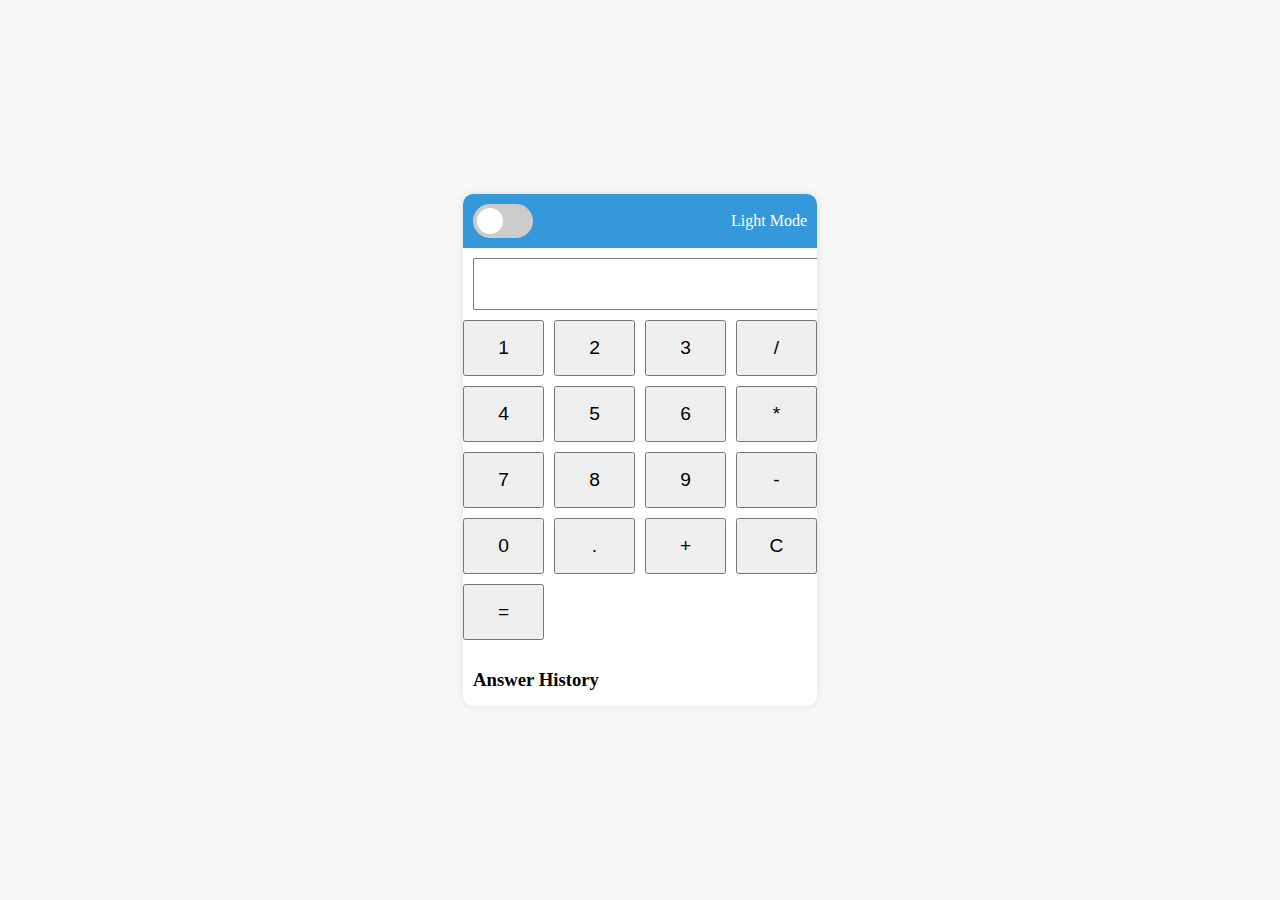
<file: calculator/index.html>
<!DOCTYPE html>
<html lang="en">
<head>
    <meta charset="UTF-8">
    <meta name="viewport" content="width=device-width, initial-scale=1.0">
    <link rel="stylesheet" href="style.css">
    <title>Calculator</title>
</head>
<body>
    <div class="calculator" id="calculator">
        <div class="header">
            <label class="switch">
                <input type="checkbox" id="modeToggle" onclick="toggleMode()">
                <span class="slider round"></span>
            </label>
            <span id="modeText">Light Mode</span>
        </div>
        <input type="text" id="display" readonly>
        <div class="buttons">
            <button onclick="appendToDisplay('1')">1</button>
            <button onclick="appendToDisplay('2')">2</button>
            <button onclick="appendToDisplay('3')">3</button>
            <button onclick="appendToDisplay('/')">/</button>
            <button onclick="appendToDisplay('4')">4</button>
            <button onclick="appendToDisplay('5')">5</button>
            <button onclick="appendToDisplay('6')">6</button>
            <button onclick="appendToDisplay('*')">*</button>
            <button onclick="appendToDisplay('7')">7</button>
            <button onclick="appendToDisplay('8')">8</button>
            <button onclick="appendToDisplay('9')">9</button>
            <button onclick="appendToDisplay('-')">-</button>
            <button onclick="appendToDisplay('0')">0</button>
            <button onclick="appendToDisplay('.')">.</button>
            <button onclick="appendToDisplay('+')">+</button>
            <button onclick="clearDisplay()">C</button>
            <button onclick="calculate()">=</button>
        </div>
        <div class="history">
            <h3>Answer History</h3>
            <ul id="historyList"></ul>
        </div>
    </div>
    <script src="script.js"></script>
</body>
</html>
</file>
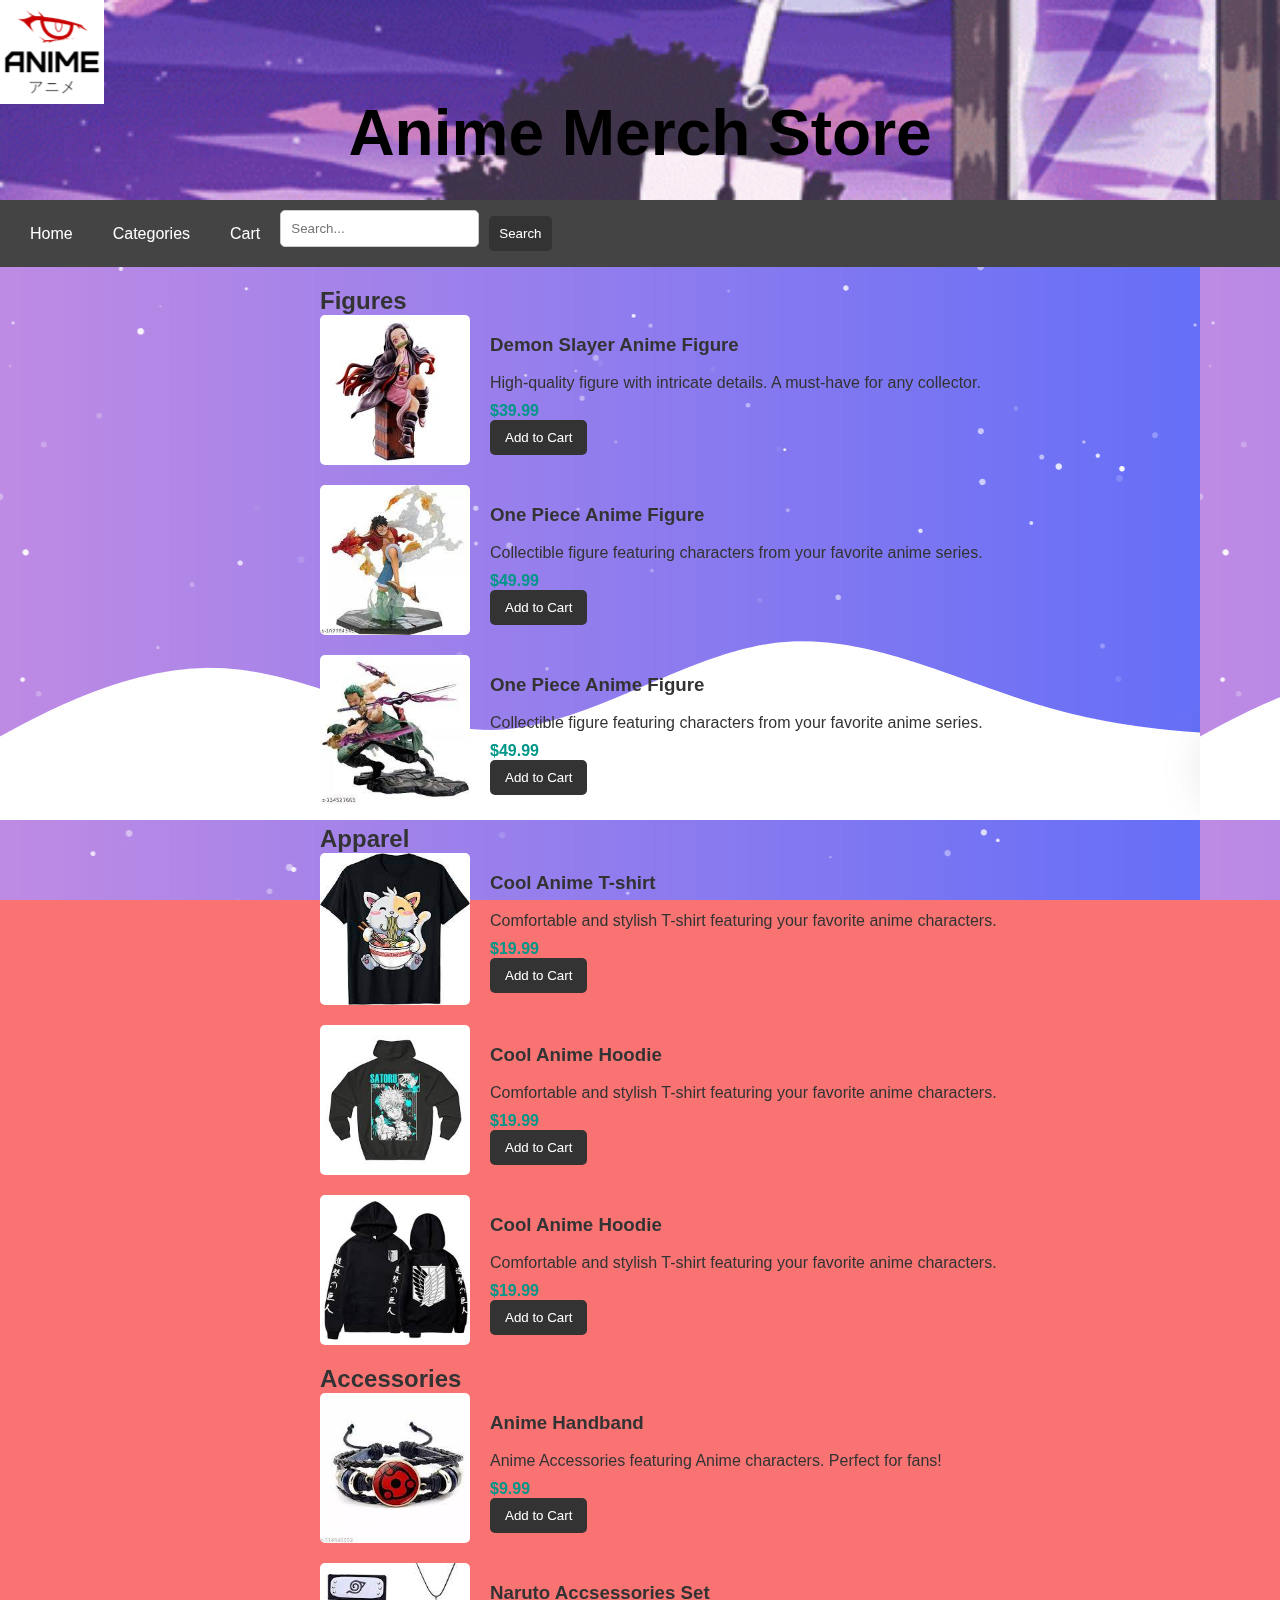
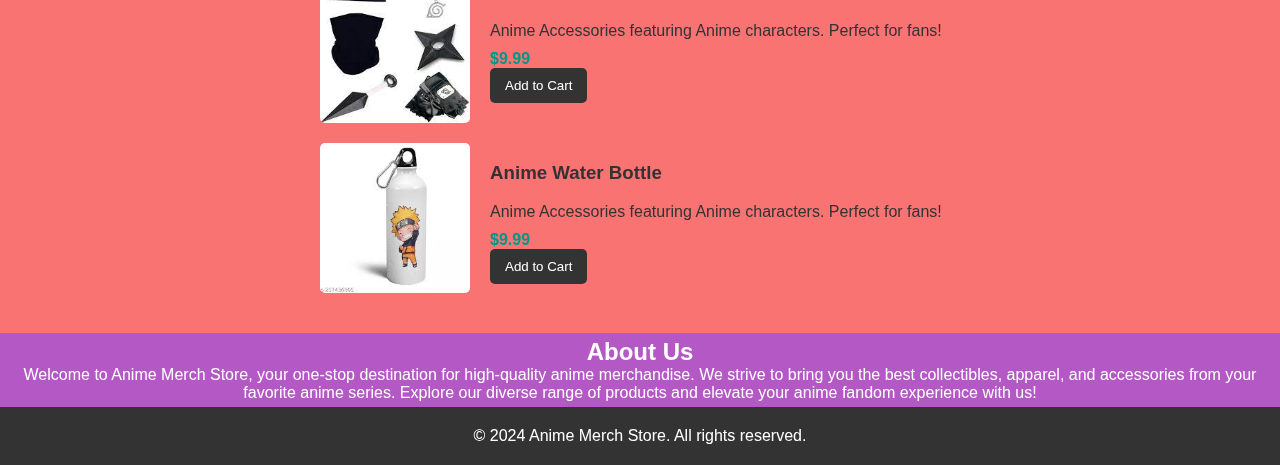
<file: landing page/index.html>
<!DOCTYPE html>
<html lang="en">
<head>
  <meta charset="UTF-8">
  <meta name="viewport" content="width=device-width, initial-scale=1.0">
  <link rel="stylesheet" href="style.css">
  <title>Anime Merch Store</title>
</head>
<body>

<header style="background-image: url('assets/headergif.gif');">
    <div class="logo">
        <img src="assets/logo.png" alt="">      
    </div>
    <div class="bgtxt">
        <h1>Anime Merch Store</h1>
    </div>

</header>
    
  <nav>
    <div class="nav-container">
      <div class="nav-links">
        <a href="#">Home</a>
        <a href="#">Categories</a>
        <a href="#">Cart</a>
        <div class="search-bar">
          <input type="search" placeholder="Search...">
          <button class="button">Search</button>
        </div>
      </div>
    </div>
  </nav>

  <section class="main-content">
    

    <div class="product-list">
      <h2 id="figures">Figures</h2>
      
      <div class="product">
        <img src="assets/product1.jpeg" alt="Product 1">
        <div class="product-info">
          <h3>Demon Slayer Anime Figure</h3>
          <p>High-quality figure with intricate details. A must-have for any collector.</p>
          <span class="price">$39.99</span>
          <button class="button">Add to Cart</button>
        </div>
      </div>

      <div class="product">
        <img src="assets/product2.jpeg" alt="Product 2">
        <div class="product-info">
          <h3>One Piece Anime Figure</h3>
          <p>Collectible figure featuring characters from your favorite anime series.</p>
          <span class="price">$49.99</span>
          <button class="button">Add to Cart</button>
        </div>
      </div>

      <div class="product">
        <img src="assets/product3.jpeg" alt="Product 3">
        <div class="product-info">
          <h3>One Piece Anime Figure</h3>
          <p>Collectible figure featuring characters from your favorite anime series.</p>
          <span class="price">$49.99</span>
          <button class="button">Add to Cart</button>
        </div>
      </div>

    
      <h2 id="apparel">Apparel</h2>
      
      <div class="product">
        <img src="assets/product4.jpeg" alt="Product 4">
        <div class="product-info">
          <h3>Cool Anime T-shirt</h3>
          <p>Comfortable and stylish T-shirt featuring your favorite anime characters.</p>
          <span class="price">$19.99</span>
          <button class="button">Add to Cart</button>
        </div>
      </div>

      <div class="product">
        <img src="assets/product5.jpeg" alt="Product 5">
        <div class="product-info">
          <h3>Cool Anime Hoodie</h3>
          <p>Comfortable and stylish T-shirt featuring your favorite anime characters.</p>
          <span class="price">$19.99</span>
          <button class="button">Add to Cart</button>
        </div>
      </div>

      <div class="product">
        <img src="assets/product6.jpeg" alt="Product 6">
        <div class="product-info">
          <h3>Cool Anime Hoodie</h3>
          <p>Comfortable and stylish T-shirt featuring your favorite anime characters.</p>
          <span class="price">$19.99</span>
          <button class="button">Add to Cart</button>
        </div>
      </div>
   

      <h2 id="accessories">Accessories</h2>
      
      <div class="product">
        <img src="assets/product7.jpeg" alt="Product 7">
        <div class="product-info">
          <h3>Anime Handband</h3>
          <p>Anime Accessories featuring Anime characters. Perfect for fans!</p>
          <span class="price">$9.99</span>
          <button class="button">Add to Cart</button>
        </div>
      </div>

      <div class="product">
        <img src="assets/product8.jpeg" alt="Product 8">
        <div class="product-info">
          <h3>Naruto Accsessories Set</h3>
          <p>Anime Accessories featuring Anime characters. Perfect for fans!</p>
          <span class="price">$9.99</span>
          <button class="button">Add to Cart</button>
        </div>
      </div>

      <div class="product">
        <img src="assets/product9.jpeg" alt="Product 9">
        <div class="product-info">
          <h3>Anime Water Bottle</h3>
          <p>Anime Accessories featuring Anime characters. Perfect for fans!</p>
          <span class="price">$9.99</span>
          <button class="button">Add to Cart</button>
        </div>
      </div>

   

    </div>
  </section>

  <section class="about-us">
    <h2>About Us</h2>
    <p>Welcome to Anime Merch Store, your one-stop destination for high-quality anime merchandise. We strive to bring you the best collectibles, apparel, and accessories from your favorite anime series. Explore our diverse range of products and elevate your anime fandom experience with us!</p>
  </section>

  <footer>
    <p>&copy; 2024 Anime Merch Store. All rights reserved.</p>
  </footer>

</body>
</html>
</file>
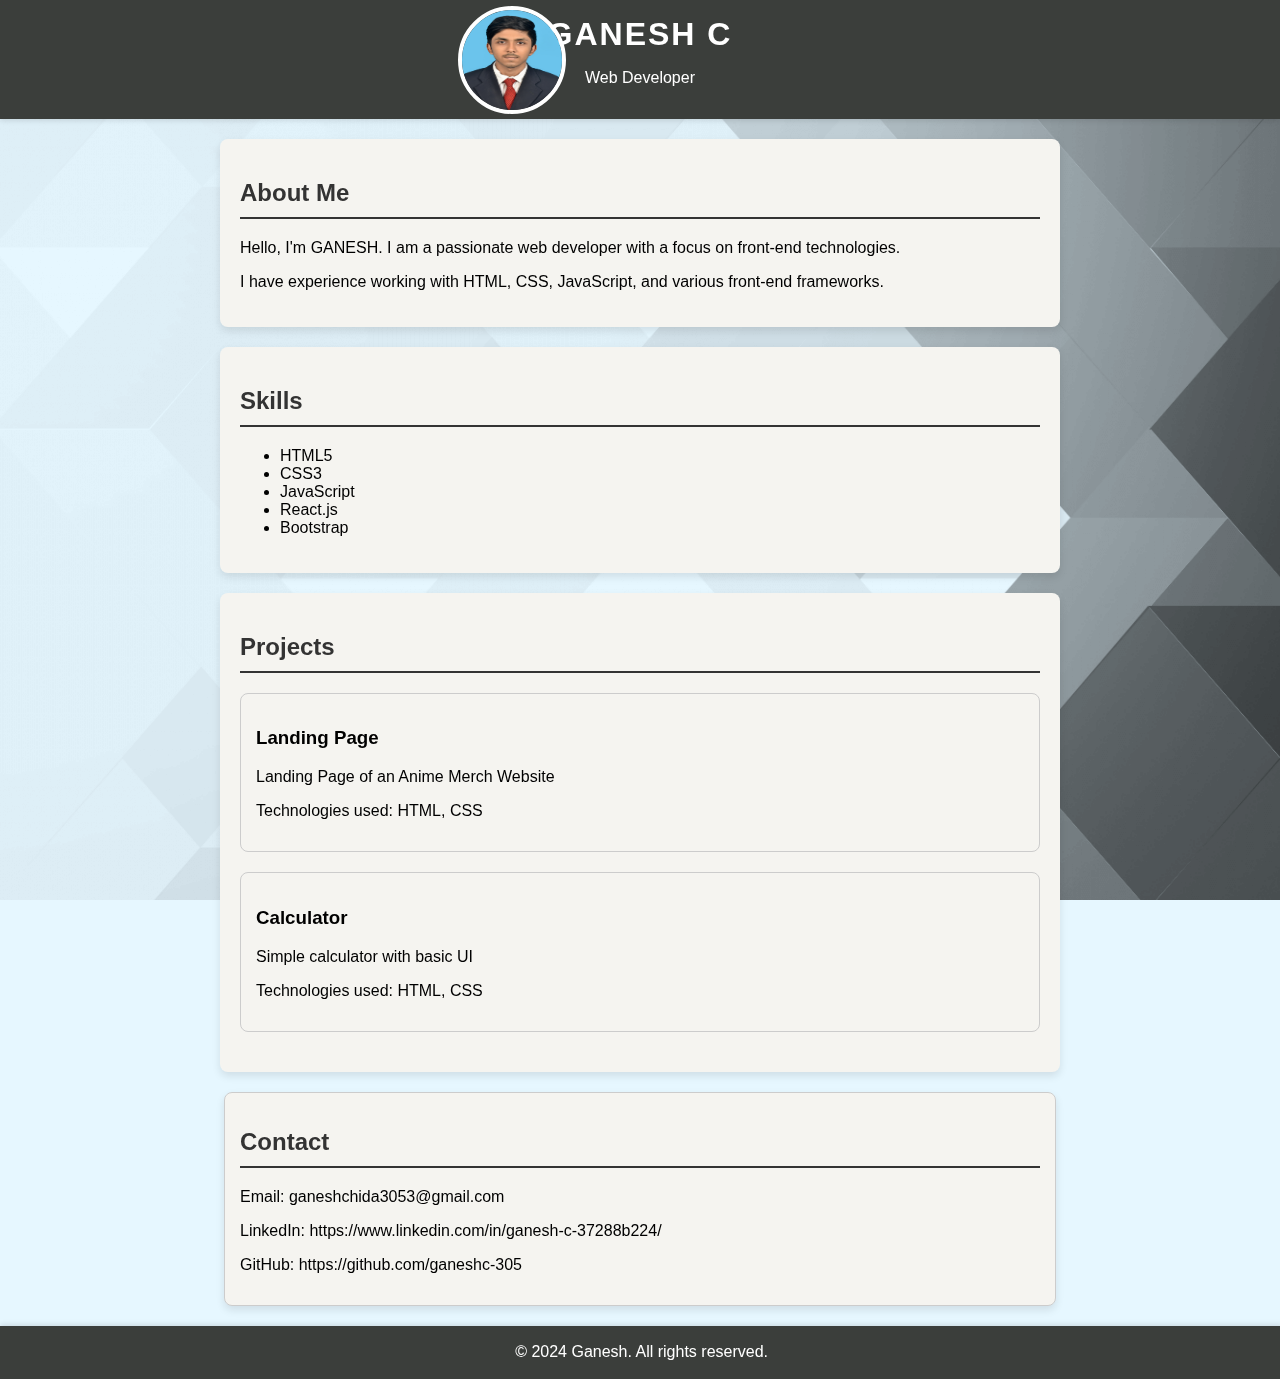
<file: portfolio/index.html>
<!DOCTYPE html>
<html lang="en">

<head>
    <meta charset="UTF-8">
    <meta name="viewport" content="width=device-width, initial-scale=1.0">
    <link rel="stylesheet" href="style.css">
    <title>Ganesh - Portfolio</title>
</head>

<body>
    <header>
        <img src="assets/ganesh photo.jpg" alt="Profile Picture">
        <h1>GANESH C</h1>
        <p>Web Developer</p>
    </header>

    <section id="about">
        <h2>About Me</h2>
        <p>Hello, I'm GANESH. I am a passionate web developer with a focus on front-end technologies.</p>
        <p>I have experience working with HTML, CSS, JavaScript, and various front-end frameworks.</p>
    </section>

    <section id="skills">
        <h2>Skills</h2>
        <ul>
            <li>HTML5</li>
            <li>CSS3</li>
            <li>JavaScript</li>
            <li>React.js</li>
            <li>Bootstrap</li>
        </ul>
    </section>

    <section id="projects">
        <h2>Projects</h2>
        <div class="project">
            <h3>Landing Page</h3>
            <p>Landing Page of an Anime Merch Website</p>
            <p>Technologies used: HTML, CSS</p>
        </div>
        <div class="project">
            <h3>Calculator</h3>
            <p>Simple calculator with basic UI</p>
            <p>Technologies used: HTML, CSS</p>
        </div>
    </section>

    <section id="contact">
        <h2>Contact</h2>
        <p>Email: ganeshchida3053@gmail.com</p>
        <p>LinkedIn: https://www.linkedin.com/in/ganesh-c-37288b224/</p>
        <p>GitHub: https://github.com/ganeshc-305</p>
    </section>

    <footer>
        <p>&copy; 2024 Ganesh. All rights reserved.</p>
    </footer>
</body>

</html>
</file>
<file: calculator/style.css>
body {
  display: flex;
  justify-content: center;
  align-items: center;
  height: 100vh;
  margin: 0;
  background-color: #f8f8f8;
  transition: background-color 0.5s ease;
}

.calculator {
  text-align: center;
  background-color: #fff;
  border-radius: 10px;
  box-shadow: 0 0 10px rgba(0, 0, 0, 0.1);
  overflow: hidden;
  max-width: 400px;
  margin: auto;
  transition: background-color 0.5s ease;
}

.header {
  display: flex;
  justify-content: space-between;
  align-items: center;
  padding: 10px;
  background-color: #3498db;
  color: #fff;
}

.switch {
  position: relative;
  display: inline-block;
  width: 60px;
  height: 34px;
}

.switch input {
  opacity: 0;
  width: 0;
  height: 0;
}

.slider {
  position: absolute;
  cursor: pointer;
  top: 0;
  left: 0;
  right: 0;
  bottom: 0;
  background-color: #ccc;
  transition: 0.4s;
  border-radius: 34px;
}

.slider:before {
  position: absolute;
  content: "";
  height: 26px;
  width: 26px;
  left: 4px;
  bottom: 4px;
  background-color: white;
  transition: 0.4s;
  border-radius: 50%;
}

input:checked + .slider {
  background-color: #2196F3;
}

input:checked + .slider:before {
  transform: translateX(26px);
}

#modeText {
  margin-left: 10px;
}

input[type="text"] {
  width: calc(100% - 20px);
  margin: 10px;
  padding: 10px;
  font-size: 1.5em;
}

.buttons {
  display: grid;
  grid-template-columns: repeat(4, 1fr);
  gap: 10px;
}

button {
  padding: 15px;
  font-size: 1.2em;
}

.button-dark {
  background-color: #333;
  color: #fff;
}

.button-dark:hover {
  background-color: #555;
}

.history {
  text-align: left;
  padding: 10px;
}

.history h3 {
  margin-bottom: 5px;
}

#historyList {
  list-style-type: none;
  padding: 0;
  margin: 0;
  max-height: 100px;
  overflow-y: auto;
}

#historyList li {
  padding: 5px;
  border-bottom: 1px solid #eee;
}
</file>
<file: landing page/style.css>
body, h1, h2, p, ul {
    margin: 0;
    padding: 0;
  }
  
  body {
    font-family: 'Arial', sans-serif;
    background: #f97373;
    color: #333;
  }
  
  header {
    background-size: cover; 
    height: 200px ;
    background-position: center;
    background-repeat: no-repeat; 
    color: rgb(0, 0, 0); 
  }
  .bgtxt {
    line-height: 50px; 
    height: 50px; 
  }
  .bgtxt {
    text-align: center;
  }
  .bgtxt {
    font-size: 200%;
  }
  
  

  .logo img {
    max-width: 150px;
    height: auto;
  }
  
  nav {
    background: #444;
    padding: 10px;
  }
  
  .nav-container {
    display: flex;
    justify-content: space-between;
    align-items: center;
  }
  
  .nav-logo img {
    max-width: 100px;
    height: auto;
  }
  
  .nav-links {
    display: flex;
    align-items: center;
  }
  
  .nav-links a {
    color: #fff;
    text-decoration: none;
    padding: 10px;
    margin: 0 10px;
  }
  
  .nav-links a:hover {
    text-decoration: underline;
  }
  
  .search-bar {
    display: flex;
    align-items: center;
  }
  
  .search-bar input {
    padding: 10px;
    margin-right: 10px;
    border: 1px solid #ccc;
    border-radius: 5px;
  }
  
  .search-bar button {
    background: #333;
    color: #fff;
    padding: 10px;
    border: none;
    border-radius: 5px;
    cursor: pointer;
  }
  
  .search-bar button:hover {
    background: #555;
  }
  
  .main-content {
    display: flex;
  }

  
  .product-list {
    flex: 1;
    padding: 20px;
    width: 50%;
    height: 90%;
    margin-left: 300px;
  }
  
  .product {
    display: flex;
    margin-bottom: 20px;
  }
  
  .product img {
    max-width: 150px;
    height: auto;
    border-radius: 5px;
    transition: transform 0.3s ease-in-out;
  }
  
  .product img:hover {
    transform: translateY(-5px);
  }
  
  .product-info {
    flex: 1;
    margin-left: 20px;
  }
  
  .price {
    display: block;
    color: #009688;
    font-weight: bold;
    margin-top: 10px;
  }
  
  .button {
    background: #333;
    color: #fff;
    padding: 10px 15px;
    border: none;
    border-radius: 5px;
    cursor: pointer;
  }
  
  .button:hover {
    background: #555;
  }
  
  .login-section {
    margin: 20px;
    padding: 20px;
    background: #fff;
    border-radius: 5px;
    box-shadow: 0 0 10px rgba(0, 0, 0, 0.1);
  }
  
  form {
    display: flex;
    flex-direction: column;
  }
  
  label {
    margin-bottom: 5px;
  }
  
  input {
    padding: 10px;
    margin-bottom: 10px;
    border: 1px solid #ccc;
    border-radius: 5px;
  }
  
  footer {
    text-align: center;
    padding: 20px 0;
    background: #333;
    color: #fff;
  }

  .about-us {
    text-align: center;
    padding: 5px 0;
    background: #b358c4;
    color: #fff;
  }
  

  body::after {
    content: "";
    background: url('assets/wstexture.jpeg') repeat; 
    opacity: 1; 
    top: 0;
    left: 0;
    bottom: 0;
    right: 0;
    position: fixed;
    pointer-events: none;
    z-index: -1;
}
</file>
<file: portfolio/style.css>
body {
  font-family: 'Arial', sans-serif;
  margin: 0;
  padding: 0;
  box-sizing: border-box;
  background-color: #e6f7ff; /* Light blue background */
}

header {
  position: relative;
}

header img {
  width: 100px;
  height: 100px;
  border-radius: 50%;
  position: absolute;
  top: 50%;
  left: 40%;
  transform: translate(-50%, -50%);
  border: 4px solid #fff;
}

header {
  background-color: #3b3e3b; /* Green background */
  color: #fff;
  text-align: center;
  padding: 1em;
  box-shadow: 0 2px 5px rgba(0, 0, 0, 0.1);
}

header h1 {
  margin: 0;
  font-size: 2em;
  text-transform: uppercase;
  letter-spacing: 2px;
}

section {
  max-width: 800px;
  margin: 20px auto;
  padding: 20px;
  background-color: #fff;
  border-radius: 8px;
  box-shadow: 0 4px 8px rgba(0, 0, 0, 0.1);
  transition: transform 0.3s ease-in-out;
}

section:hover {
  transform: scale(1.05);
}

h2 {
  color: #333;
  border-bottom: 2px solid #333;
  padding-bottom: 10px;
  margin-bottom: 20px;
}

.project {
  margin-bottom: 20px;
  border: 1px solid #ccc;
  padding: 15px;
  border-radius: 8px;
  transition: transform 0.3s ease-in-out;
}

.project:hover {
  transform: scale(1.05);
}

footer {
  background-color: #3b3e3b;
  color: #fff;
  text-align: center;
  padding: 0.1em;

  bottom: 0;
  width: 100%;
  box-shadow: 0 -2px 5px rgba(0, 0, 0, 0.1);
  margin-top: 20px;
}

#about {
  background-color: #f5f4f0; /* Yellow background for About Me section */
}

#skills {
  background-color: #f5f4f0; /* Light blue background for Skills section */
}

#projects {
  background-color: #f5f4f0; /* Light pink background for Projects section */
}

#contact {
  background-color: #f5f4f0; /* Purple background for Contact section */
}


/* Add some social media icons */
#contact {

  justify-content: space-around;
  margin-bottom: 20px;
  border: 1px solid #ccc;
  padding: 15px;
  border-radius: 8px;
  transition: transform 0.3s ease-in-out;
  margin: 20px auto;
}

#contact a {
  text-decoration: none;
  color: #333;
}

#contact i {
  font-size: 2em;
}

#contact i:hover {
  color: #81a382; /* Change color on hover */
}

body::after {
  content: "";
  background: url('assets/background2.png') repeat; 
  opacity: 1; 
  top: 0;
  left: 0;
  bottom: 0;
  right: 0;
  position: fixed;
  pointer-events: none;
  z-index: -1;
}
</file>
